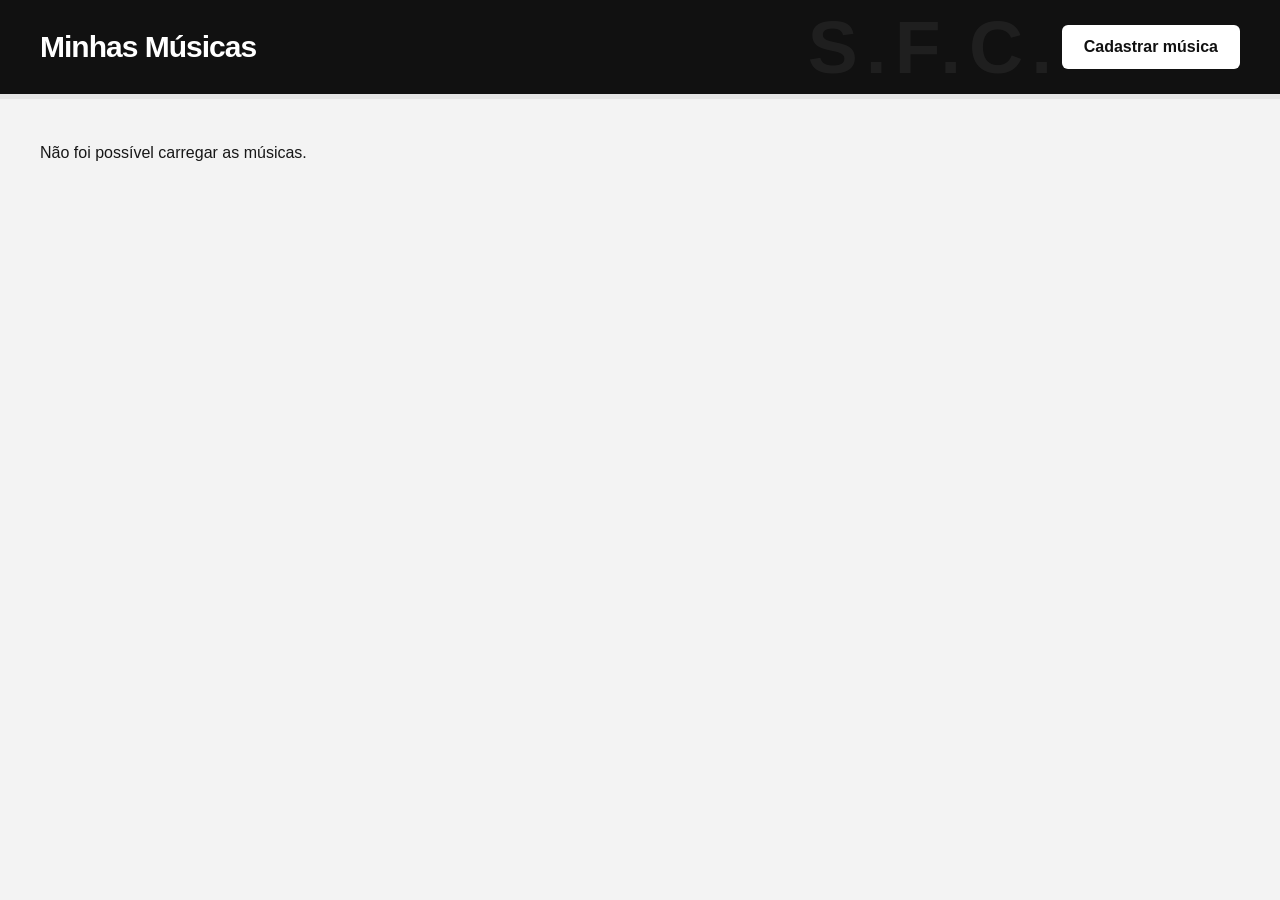
<file: index.html>
<!DOCTYPE html>
<html lang="pt-br">
<head>
    <meta charset="UTF-8">
    <meta name="viewport" content="width=device-width, initial-scale=1.0">
    <title>Minhas Músicas</title>
    <link rel="stylesheet" href="index.css">
</head>
<body>

    <header>
        <h1>Minhas Músicas</h1>
        <a href="cadastrar.html">Cadastrar música</a>
    </header>

    <main>
        <section id="listaMusicas">

            

        </section>
    </main>

    <script src="index.js"></script>
</body>
</html>
</file>
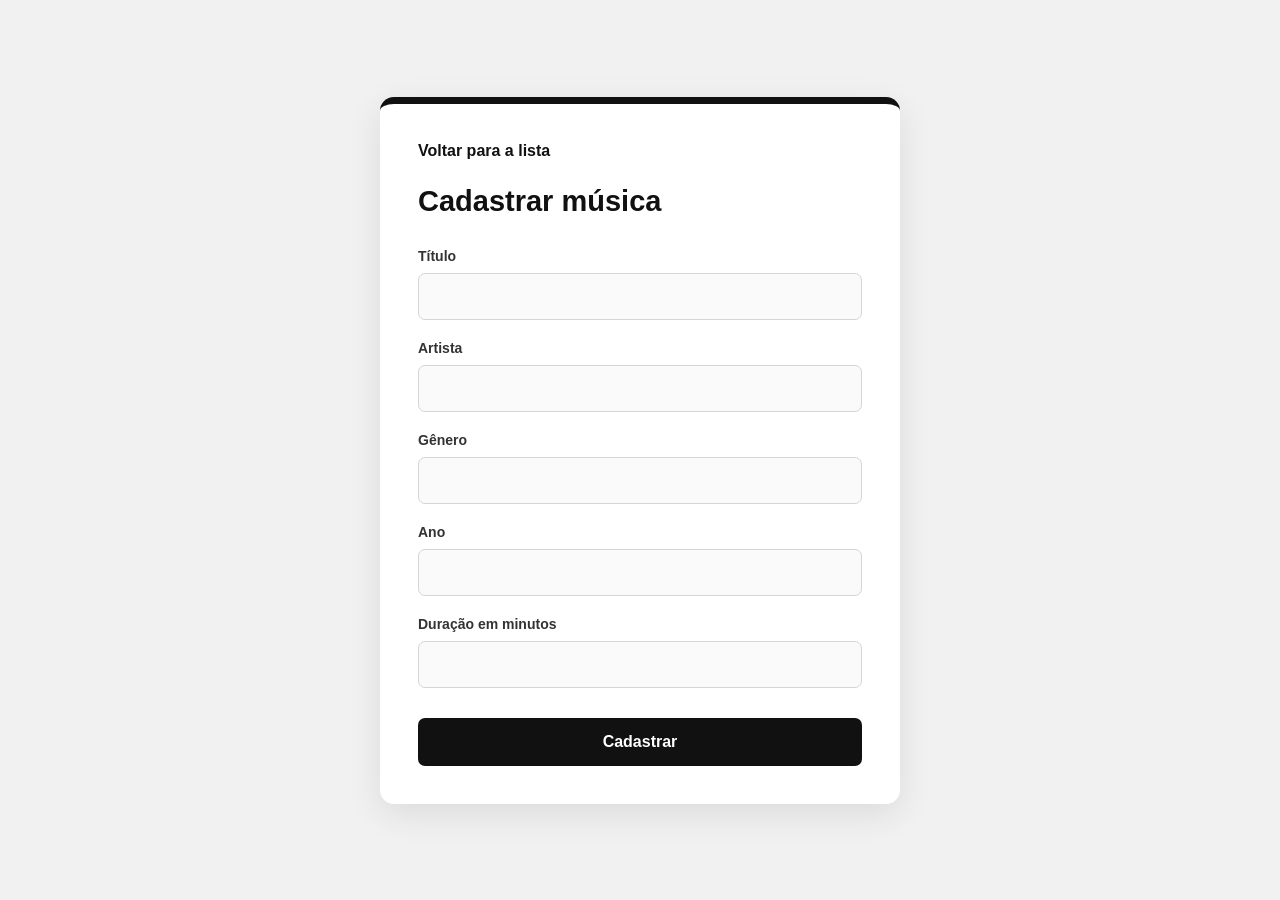
<file: cadastrar.html>
<!DOCTYPE html>
<html lang="pt-br">
<head>
    <meta charset="UTF-8">
    <meta name="viewport" content="width=device-width, initial-scale=1.0">
    <title>Cadastrar música</title>
    <link rel="stylesheet" href="cadastrar.css">
</head>
<body>

    <main>
        <a href="index.html">Voltar para a lista</a>

        <h1>Cadastrar música</h1>

        <div class="campo">
            <label for="titulo">Título</label>
            <input type="text" id="titulo">
        </div>

        <div class="campo">
            <label for="artista">Artista</label>
            <input type="text" id="artista">
        </div>

        <div class="campo">
            <label for="genero">Gênero</label>
            <input type="text" id="genero">
        </div>

        <div class="campo">
            <label for="ano">Ano</label>
            <input type="number" id="ano">
        </div>

        <div class="campo">
            <label for="duracao">Duração em minutos</label>
            <input type="number" id="duracao">
        </div>

        <button id="botaoCadastrar">Cadastrar</button>
    </main>

    <script src="cadastrar.js"></script>
</body>
</html>
</file>
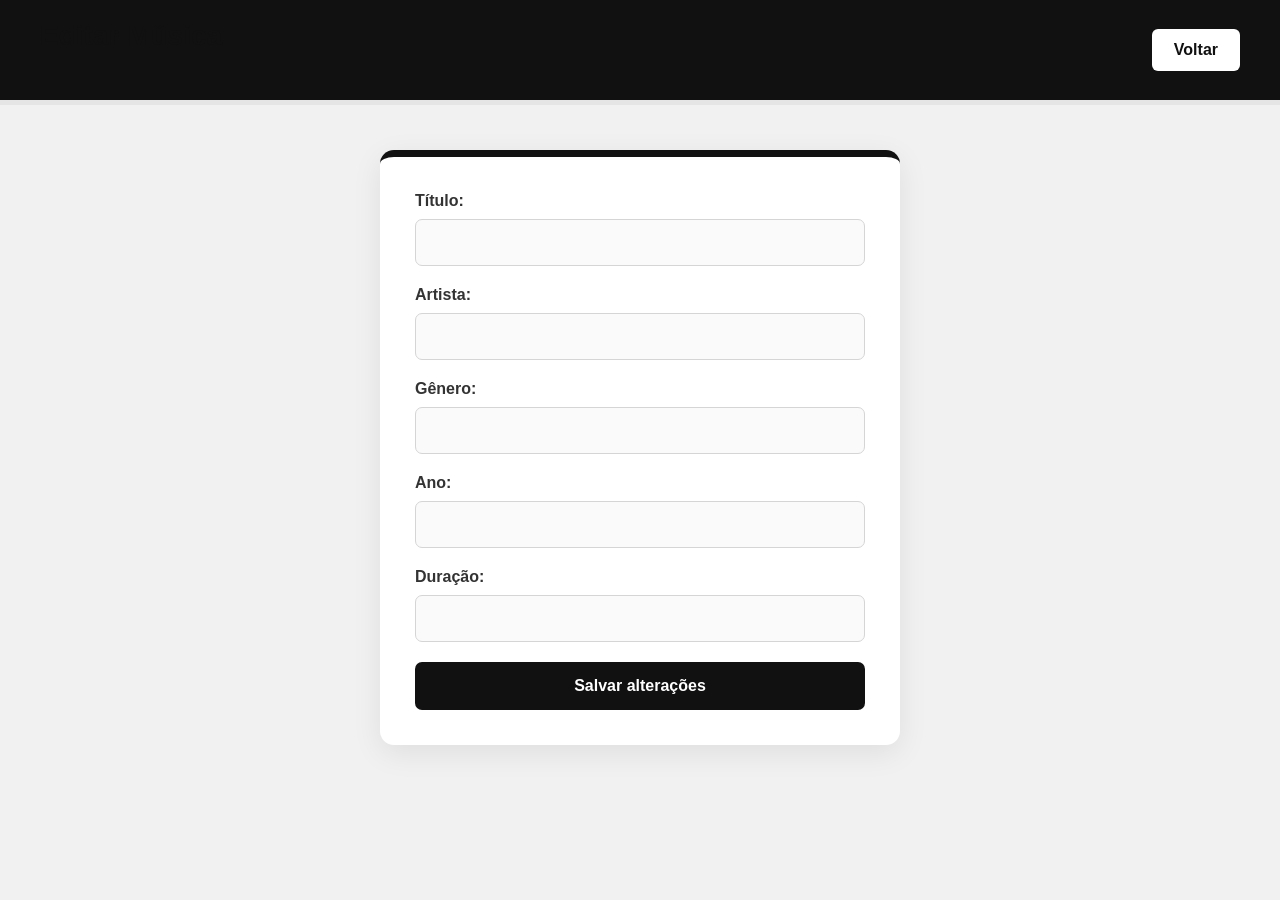
<file: editar.html>
<!DOCTYPE html>
<html lang="pt-br">
<head>
    <meta charset="UTF-8">
    <meta name="viewport" content="width=device-width, initial-scale=1.0">
    <title>Editar Música</title>
    <link rel="stylesheet" href="editar.css">
</head>
<body>

    <header>
        <h1>Editar Música</h1>
        <a href="index.html">Voltar</a>
    </header>

    <main>
        <form id="formEditar">

            <div class="campo">
                <label for="titulo">Título:</label>
                <input type="text" id="titulo" required>
            </div>

            <div class="campo">
                <label for="artista">Artista:</label>
                <input type="text" id="artista" required>
            </div>

            <div class="campo">
                <label for="genero">Gênero:</label>
                <input type="text" id="genero" required>
            </div>

            <div class="campo">
                <label for="ano">Ano:</label>
                <input type="number" id="ano" required>
            </div>

            <div class="campo">
                <label for="duracao">Duração:</label>
                <input type="number" id="duracao" required>
            </div>

            <button type="submit">Salvar alterações</button>

        </form>
    </main>

    <script src="editar.js"></script>
</body>
</html>
</file>
<file: index.css>
* {
    margin: 0;
    padding: 0;
    box-sizing: border-box;
}

body {
    font-family: Arial, Helvetica, sans-serif;
    background: #f3f3f3;
    color: #171717;
    min-height: 100vh;
}

header {
    background: #111;
    color: white;
    padding: 25px 40px;
    display: flex;
    align-items: center;
    justify-content: space-between;
    border-bottom: 5px solid #e5e5e5;
    position: relative;
    overflow: hidden;
}

header::after {
    content: "S.F.C.";
    position: absolute;
    right: 220px;
    font-size: 75px;
    font-weight: 900;
    color: rgba(255, 255, 255, 0.06);
    letter-spacing: 8px;
    pointer-events: none;
}

header h1 {
    font-size: 30px;
    font-weight: 800;
    letter-spacing: -1px;
}

header a,
header button {
    background: white;
    color: #111;
    text-decoration: none;
    padding: 13px 22px;
    border-radius: 6px;
    font-weight: bold;
    transition: 0.3s;
    border: none;
    cursor: pointer;
}

header a:hover,
header button:hover {
    background: #d8d8d8;
    transform: translateY(-2px);
}

main {
    max-width: 1250px;
    margin: 45px auto;
    padding: 0 25px;
}

#listaMusicas {
    display: grid;
    grid-template-columns: repeat(auto-fit, minmax(280px, 1fr));
    gap: 25px;
}

.card {
    background: white;
    padding: 28px;
    border-radius: 12px;
    border: 1px solid #e8e8e8;
    border-left: 6px solid #111;
    box-shadow: 0 5px 18px rgba(0, 0, 0, 0.06);
    transition: 0.3s;
}

.card:hover {
    transform: translateY(-5px);
    box-shadow: 0 12px 25px rgba(0, 0, 0, 0.12);
}

.card h2 {
    font-size: 23px;
    margin-bottom: 18px;
    color: #111;
}

.card p {
    font-size: 15px;
    color: #555;
    margin-bottom: 13px;
}

.card a {
    display: inline-block;
    color: #111;
    font-weight: bold;
    text-decoration: none;
    margin-top: 8px;
    margin-right: 12px;
}

.card a:hover {
    text-decoration: underline;
}

.card button {
    background: #111;
    color: white;
    border: none;
    padding: 9px 16px;
    border-radius: 5px;
    cursor: pointer;
    font-weight: bold;
    transition: 0.3s;
}

.card button:hover {
    background: #444;
    transform: scale(1.04);
}

@media (max-width: 600px) {
    header {
        padding: 22px;
        gap: 15px;
        flex-wrap: wrap;
    }

    header h1 {
        font-size: 24px;
    }

    header::after {
        display: none;
    }

    main {
        margin: 25px auto;
    }
}
</file>
<file: cadastrar.css>
* {
    margin: 0;
    padding: 0;
    box-sizing: border-box;
}

body {
    font-family: Arial, Helvetica, sans-serif;
    background: #f1f1f1;
    color: #171717;
    min-height: 100vh;
    display: flex;
    justify-content: center;
    align-items: center;
    padding: 30px 15px;
}

main {
    width: 100%;
    max-width: 520px;
    background: white;
    padding: 38px;
    border-radius: 14px;
    box-shadow: 0 10px 35px rgba(0, 0, 0, 0.09);
    border-top: 7px solid #111;
}

main > a {
    display: inline-block;
    color: #111;
    text-decoration: none;
    font-weight: bold;
    margin-bottom: 25px;
    transition: 0.3s;
}

main > a:hover {
    color: #777;
    transform: translateX(-4px);
}

h1 {
    font-size: 29px;
    margin-bottom: 30px;
    color: #111;
}

.campo {
    margin-bottom: 20px;
}

label {
    display: block;
    font-weight: bold;
    font-size: 14px;
    margin-bottom: 9px;
    color: #333;
}

input {
    width: 100%;
    padding: 14px;
    border: 1px solid #d5d5d5;
    border-radius: 7px;
    font-size: 15px;
    outline: none;
    transition: 0.3s;
    background: #fafafa;
}

input:focus {
    border-color: #111;
    background: white;
    box-shadow: 0 0 0 3px rgba(0, 0, 0, 0.08);
}

button {
    width: 100%;
    padding: 15px;
    background: #111;
    color: white;
    border: none;
    border-radius: 7px;
    font-size: 16px;
    font-weight: bold;
    cursor: pointer;
    transition: 0.3s;
    margin-top: 10px;
}

button:hover {
    background: #383838;
    transform: translateY(-2px);
}

@media (max-width: 500px) {
    main {
        padding: 25px;
    }

    h1 {
        font-size: 25px;
    }
}
</file>
<file: editar.css>
* {
    margin: 0;
    padding: 0;
    box-sizing: border-box;
}

body {
    font-family: Arial, Helvetica, sans-serif;
    background: #f1f1f1;
    color: #171717;
    min-height: 100vh;
}

header {
    background: #111;
    min-height: 85px;
    padding: 20px 40px;
    display: flex;
    align-items: center;
    justify-content: space-between;
    border-bottom: 5px solid #e5e5e5;
}

header a {
    color: #111;
    background: white;
    text-decoration: none;
    padding: 12px 22px;
    border-radius: 6px;
    font-weight: bold;
    transition: 0.3s;
}

header a:hover {
    background: #d8d8d8;
}

main {
    width: 90%;
    max-width: 520px;
    margin: 45px auto;
    padding: 35px;
    background: white;
    border-radius: 14px;
    border-top: 7px solid #111;
    box-shadow: 0 8px 30px rgba(0, 0, 0, 0.08);
}

main > a {
    display: inline-block;
    color: #111;
    text-decoration: none;
    font-weight: bold;
    margin-bottom: 25px;
}

main > a:hover {
    text-decoration: underline;
}

h1 {
    font-size: 28px;
    margin-bottom: 28px;
    color: #111;
}

.campo {
    margin-bottom: 20px;
}

label {
    display: block;
    font-weight: bold;
    margin-bottom: 9px;
    color: #333;
}

input {
    width: 100%;
    padding: 14px;
    border: 1px solid #d5d5d5;
    border-radius: 7px;
    font-size: 15px;
    outline: none;
    background: #fafafa;
    transition: 0.3s;
}

input:focus {
    border-color: #111;
    background: white;
    box-shadow: 0 0 0 3px rgba(0, 0, 0, 0.08);
}

button {
    width: 100%;
    padding: 15px;
    background: #111;
    color: white;
    border: none;
    border-radius: 7px;
    font-size: 16px;
    font-weight: bold;
    cursor: pointer;
    transition: 0.3s;
}

button:hover {
    background: #383838;
    transform: translateY(-2px);
}

@media (max-width: 500px) {
    main {
        padding: 25px;
    }
}
</file>
